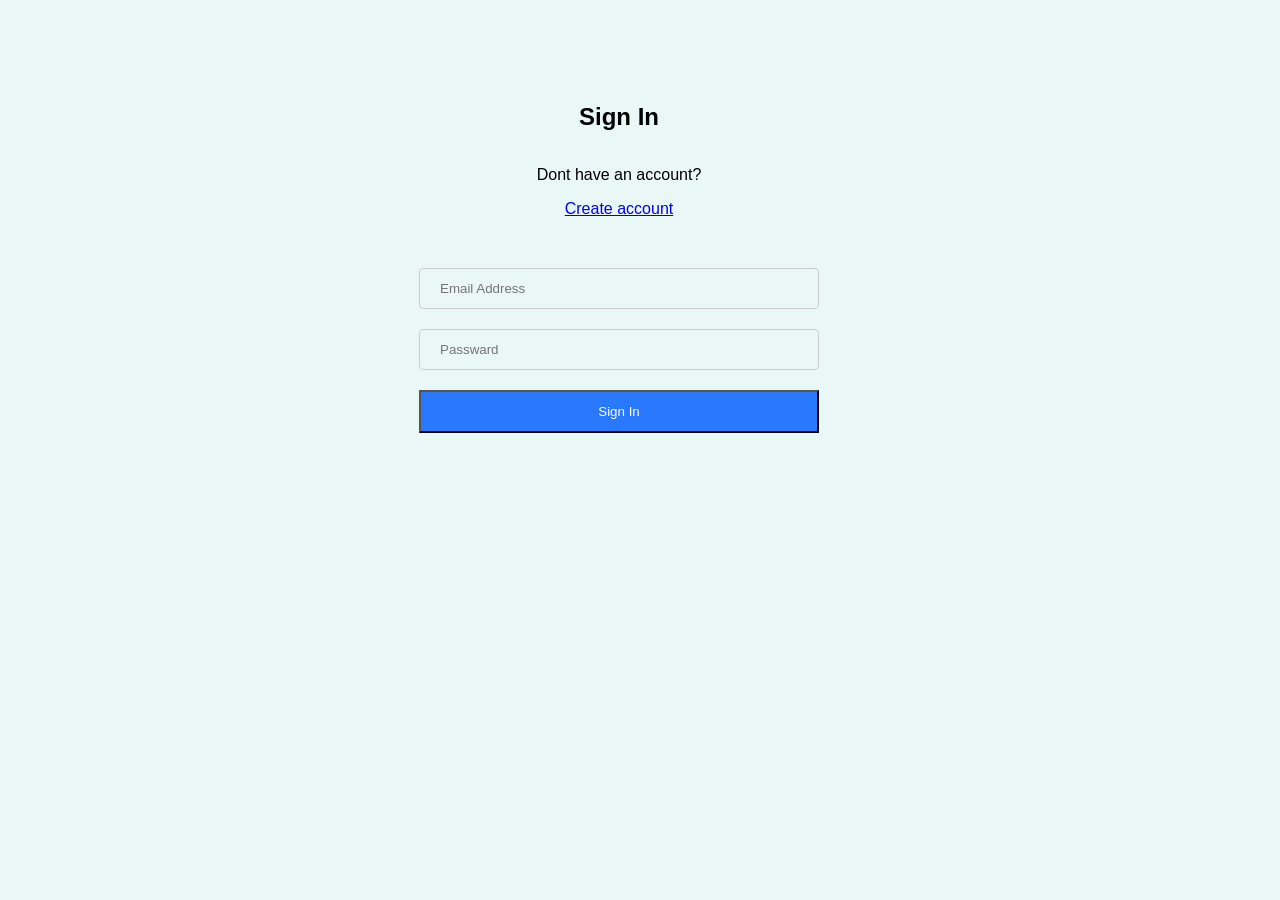
<file: frontend/login.html>
<!DOCTYPE html>
<html lang="en">
<head>
    <meta charset="UTF-8">
    <meta http-equiv="X-UA-Compatible" content="IE=edge">
    <meta name="viewport" content="width=device-width, initial-scale=1.0">
    <title>Document</title>
    
        <link rel="stylesheet" href="./styles/login.css">
     
      
</head>
<body>
    <div id="details"> 
        
        <div id="header">
            <h2>Sign In</h2>
            <div>
                <p>Dont have an account?</p>
                <a href="signup.html">Create account</a>
            </div>  
        </div>
        <form id="form">
            <div>
    
           
                <input type="email" placeholder="Email Address" id="email">
                <br>
                <input type="password" id="password" placeholder="Passward">
                <br>
                <button id="submit">Sign In</button>
            </div>
        </form>
        
    </div>
   
    <script src="./scripts/login.js"></script>
</body>
</html>
</file>
<file: frontend/styles/login.css>
*{
    position: relative;
    left: 50px;
    top: 15px;
    background-color: rgb(234, 247, 247);
}
h2{
    position: relative;
    left: 100px;
    text-align: center;
}
body{
    display: grid;
    grid-template-columns: repeat(2,1fr);
    gap: 20px;
}
#Information{
    text-align: center;
    padding-top: 80px;
    background-color: #EEEEEE;
    font-family: Arial, sans-serif;
}
#cards{
    display: flex;
    margin-top: 40px;
    justify-content: space-between;
   
}
.card{
    text-align: center;
    
}
#header{
    text-align: center;
    font-family: Arial, sans-serif;
} 
form{
    margin-top: 50px;
    display: flex;
    justify-content: center;
    
}
form>div{
    width: 400px;
}
input[type="text"], input[type="email"], input[type="password"] {
  width: 100%;
  padding: 12px 20px;
  margin-bottom: 20px;
  box-sizing: border-box;
  border: 1px solid #ccc;
  border-radius: 4px;
}
#name{
    display: flex;
   align-items: center;
   height: 15px;
  
}
#submit{
    width: 100%;
  padding: 12px 20px;

    background-color: #2979FF;
    color: white;
}
/* media Quriey */
@media screen and (max-width: 600px) {
    body {
        display: grid;
    grid-template-columns: repeat(1,1fr);
    }
}
</file>
